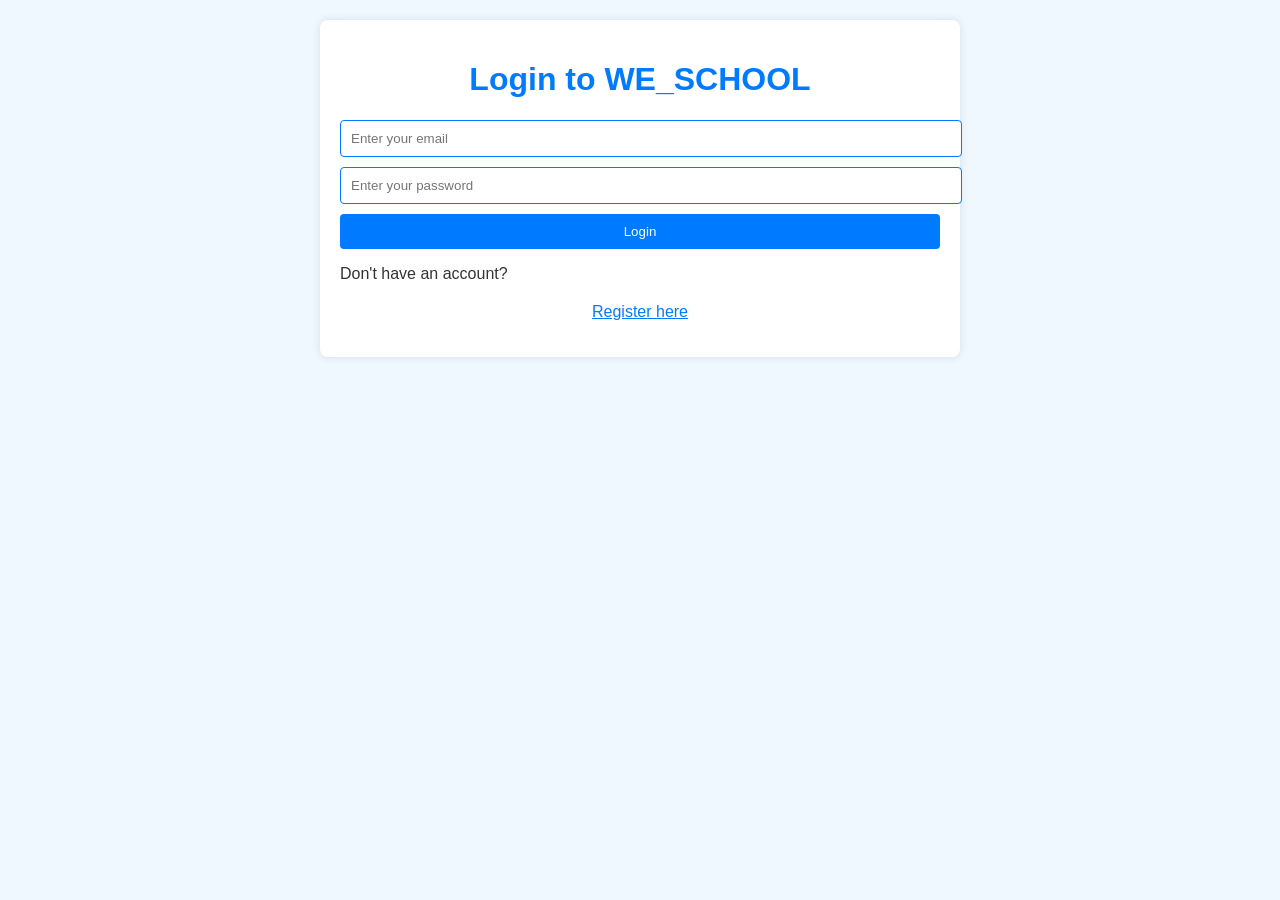
<file: index.html>
<!DOCTYPE html>
<html lang="en">
<head>
    <meta charset="UTF-8">
    <meta name="viewport" content="width=device-width, initial-scale=1.0">
    <title>WE_SCHOOL - Login</title>
    <link rel="stylesheet" href="styles.css">
</head>
<body>
    <div class="container">
        <h1>Login to WE_SCHOOL</h1>
        <form id="loginForm">
            <input type="email" id="email" placeholder="Enter your email" required>
            <input type="password" id="password" placeholder="Enter your password" required>
            <button type="submit">Login</button>
        </form>
        <p id="loginMessage" class="error-message"></p>
        <p>Don't have an account? <a href="register.html">Register here</a></p>
    </div>
    <script src="script.js"></script>
</body>
</html>
</file>
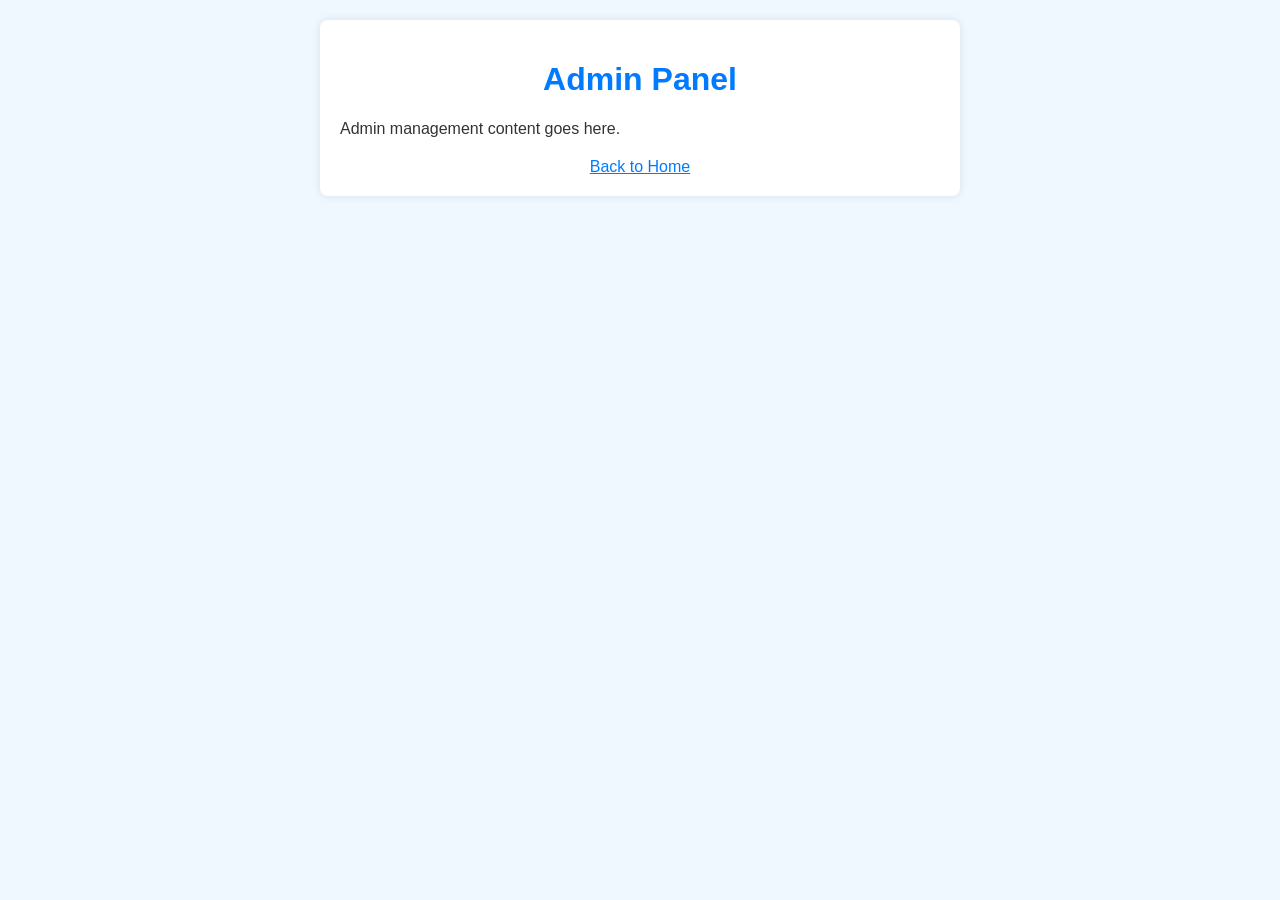
<file: admin.html>
<!DOCTYPE html>
<html lang="en">
<head>
    <meta charset="UTF-8">
    <meta name="viewport" content="width=device-width, initial-scale=1.0">
    <title>Admin - WE_SCHOOL</title>
    <link rel="stylesheet" href="styles.css">
</head>
<body>
    <div class="container">
        <h1>Admin Panel</h1>
        <p>Admin management content goes here.</p>
        <a href="index.html">Back to Home</a>
    </div>
</body>
</html>
</file>
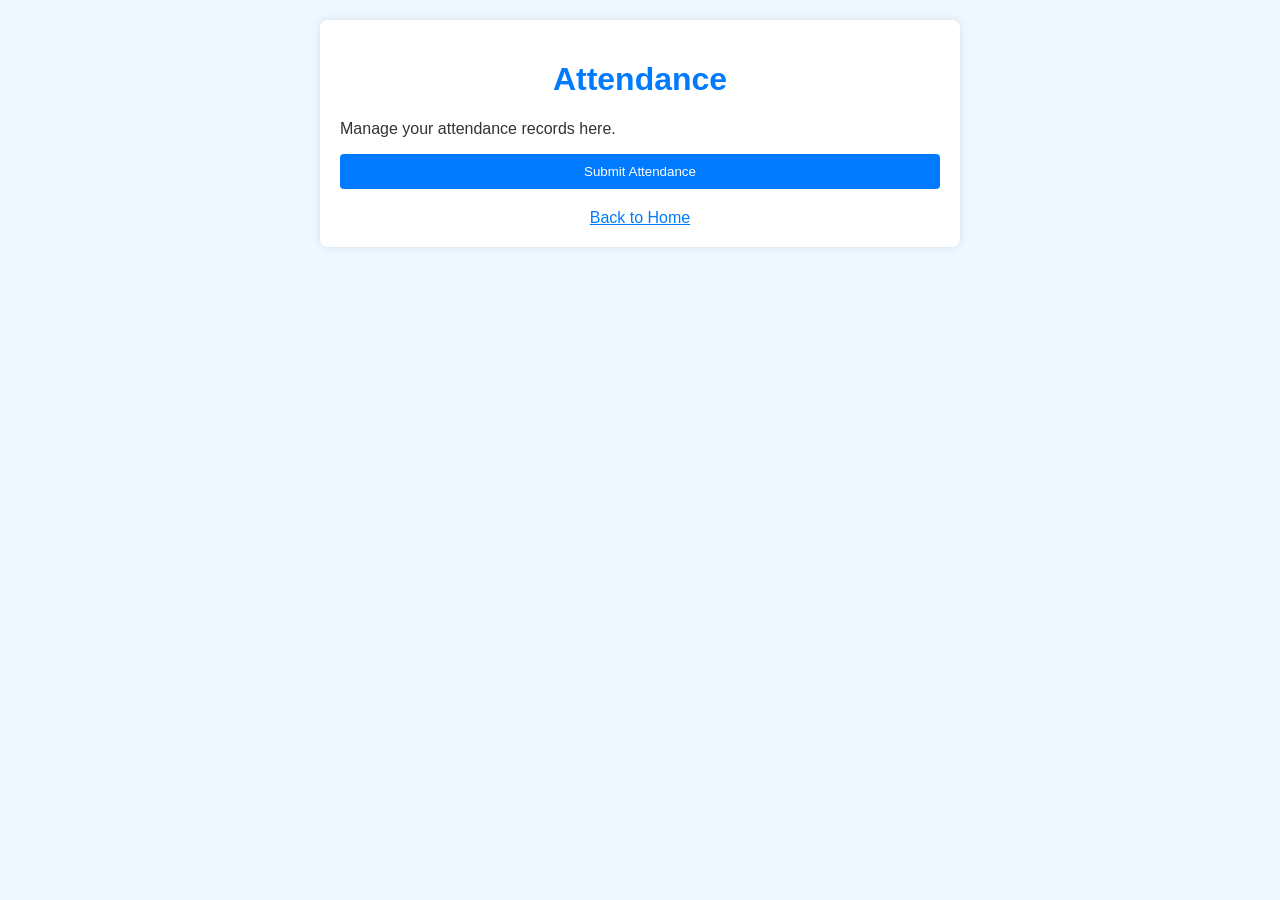
<file: attendance.html>
<!DOCTYPE html>
<html lang="en">
<head>
    <meta charset="UTF-8">
    <meta name="viewport" content="width=device-width, initial-scale=1.0">
    <title>Attendance - WE_SCHOOL</title>
    <link rel="stylesheet" href="styles.css">
</head>
<body>
    <div class="container">
        <h1>Attendance</h1>
        <p>Manage your attendance records here.</p>
        <button onclick="alert('Attendance submitted!')">Submit Attendance</button>
        <a href="index.html">Back to Home</a>
    </div>
</body>
</html>
</file>
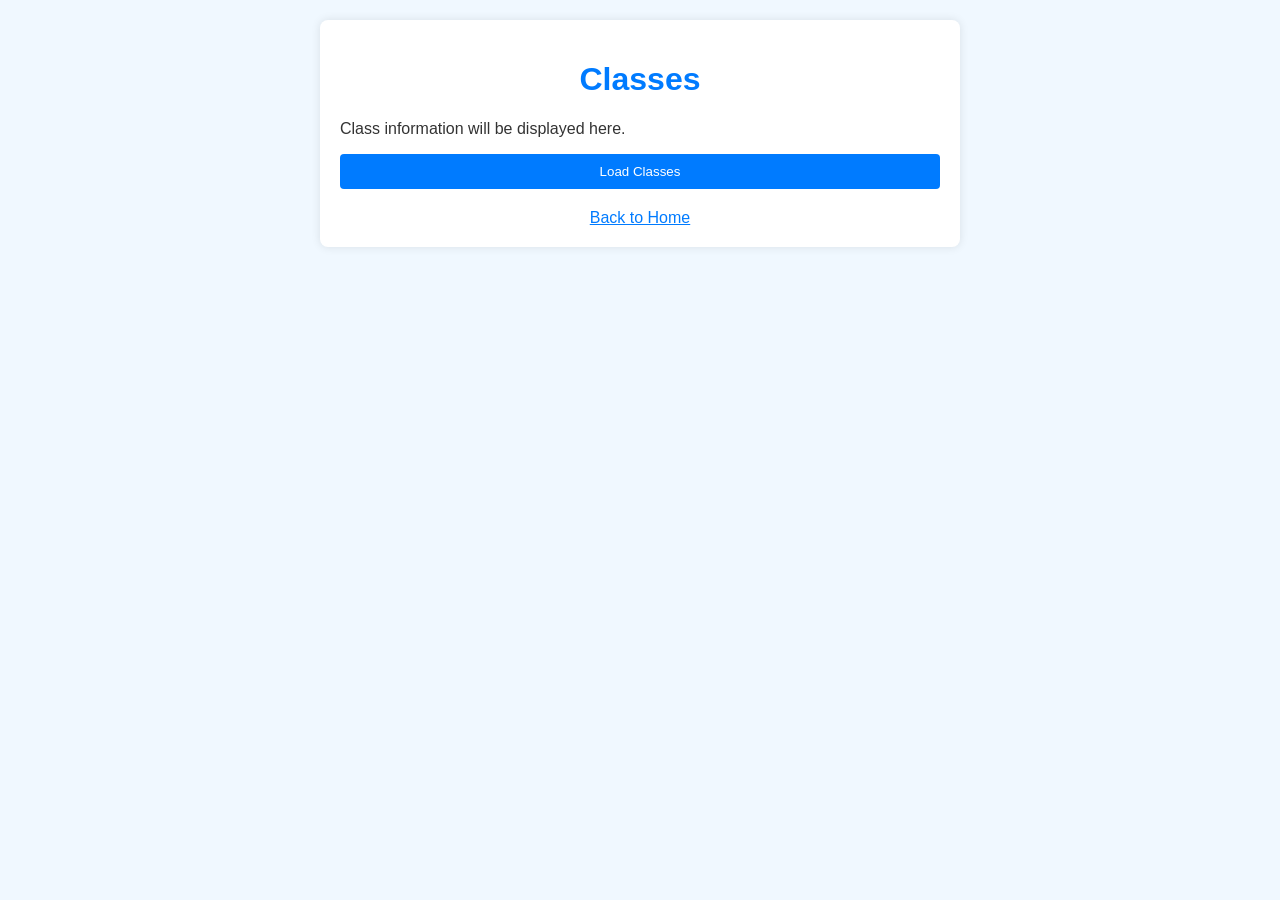
<file: classes.html>
<!DOCTYPE html>
<html lang="en">
<head>
    <meta charset="UTF-8">
    <meta name="viewport" content="width=device-width, initial-scale=1.0">
    <title>Classes - WE_SCHOOL</title>
    <link rel="stylesheet" href="styles.css">
</head>
<body>
    <div class="container">
        <h1>Classes</h1>
        <p>Class information will be displayed here.</p>
        <button onclick="alert('Classes loaded!')">Load Classes</button>
        <a href="index.html">Back to Home</a>
    </div>
</body>
</html>
</file>
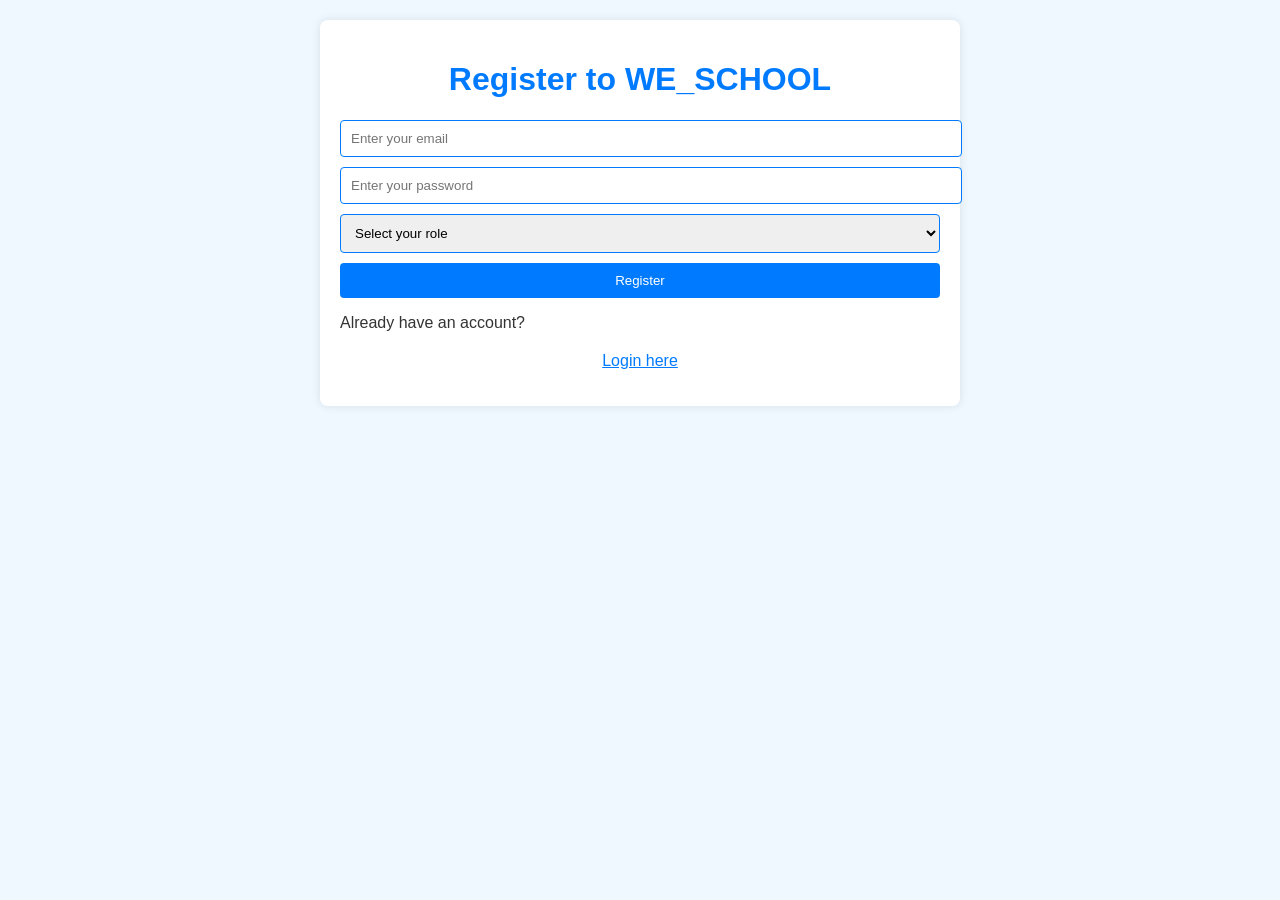
<file: register.html>
<!DOCTYPE html>
<html lang="en">
<head>
    <meta charset="UTF-8">
    <meta name="viewport" content="width=device-width, initial-scale=1.0">
    <title>Register - WE_SCHOOL</title>
    <link rel="stylesheet" href="styles.css">
</head>
<body>
    <div class="container">
        <h1>Register to WE_SCHOOL</h1>
        <form id="registerForm">
            <input type="email" id="regEmail" placeholder="Enter your email" required>
            <input type="password" id="regPassword" placeholder="Enter your password" required>
            <select id="role" required>
                <option value="" disabled selected>Select your role</option>
                <option value="admin">Admin</option>
                <option value="teacher">Teacher</option>
                <option value="student">Student</option>
            </select>
            <button type="submit">Register</button>
        </form>
        <p id="registerMessage" class="error-message"></p>
        <p>Already have an account? <a href="index.html">Login here</a></p>
    </div>
    <script src="script.js"></script>
</body>
</html>
</file>
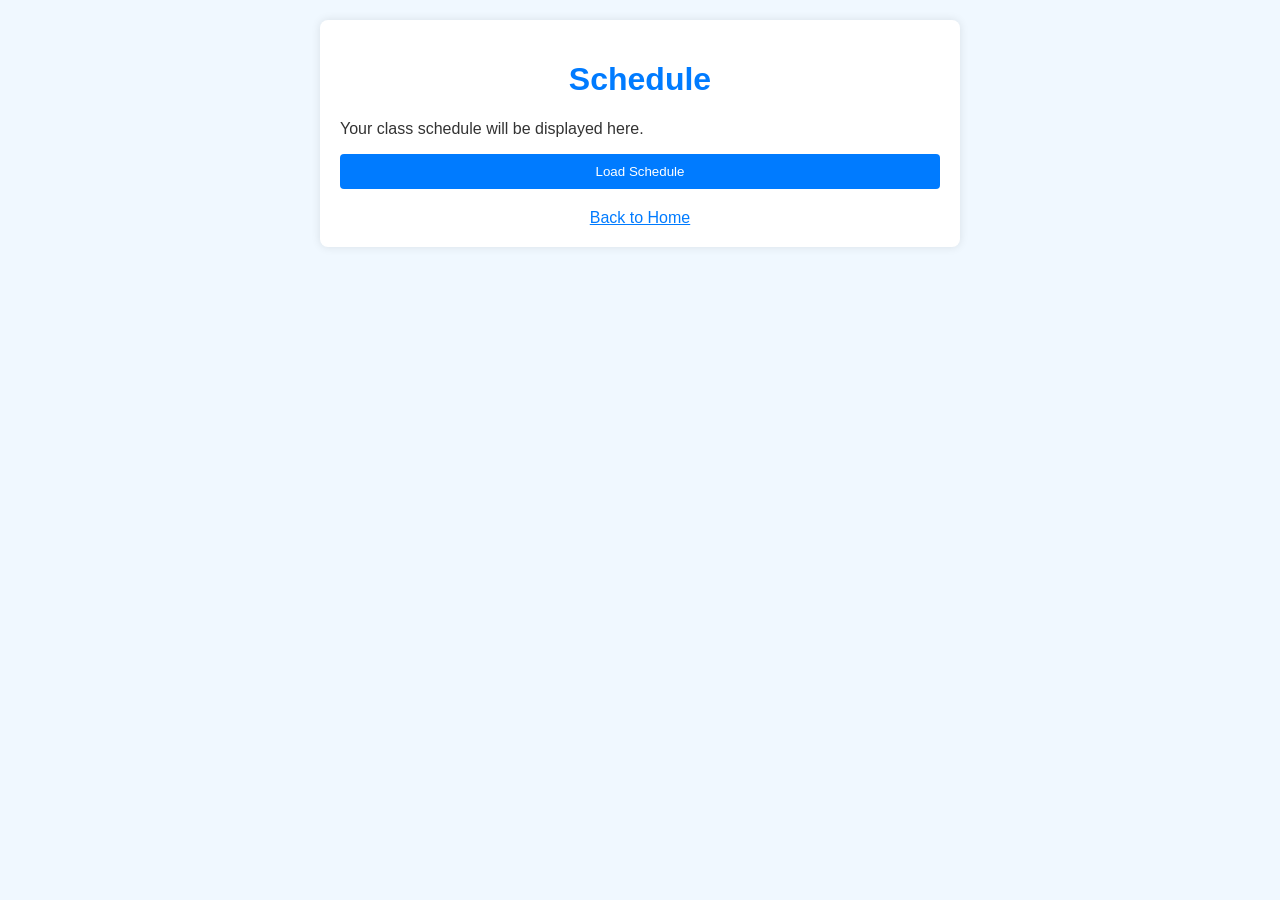
<file: schedule.html>
<!DOCTYPE html>
<html lang="en">
<head>
    <meta charset="UTF-8">
    <meta name="viewport" content="width=device-width, initial-scale=1.0">
    <title>Schedule - WE_SCHOOL</title>
    <link rel="stylesheet" href="styles.css">
</head>
<body>
    <div class="container">
        <h1>Schedule</h1>
        <p>Your class schedule will be displayed here.</p>
        <button onclick="alert('Schedule loaded!')">Load Schedule</button>
        <a href="index.html">Back to Home</a>
    </div>
</body>
</html>
</file>
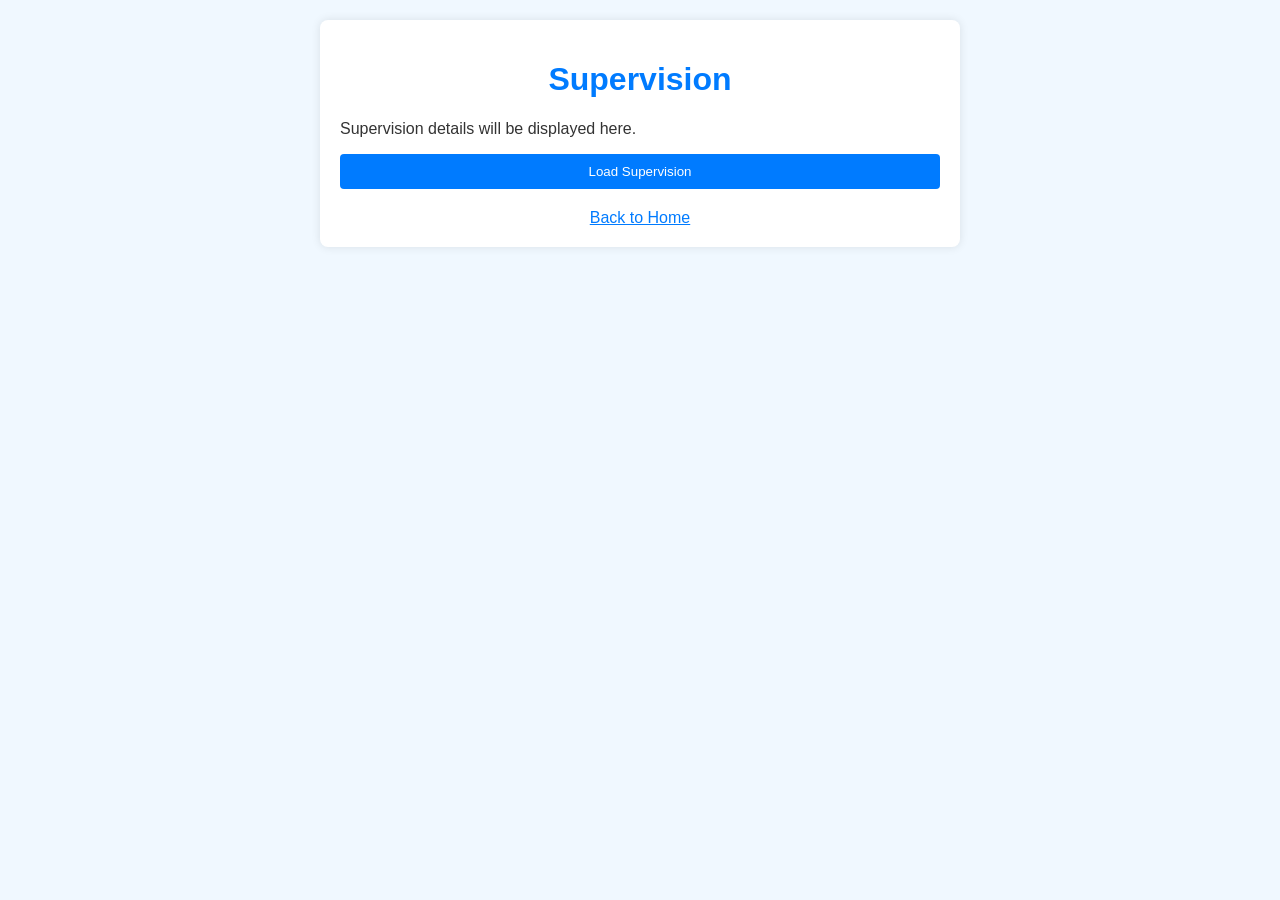
<file: supervision.html>
<!DOCTYPE html>
<html lang="en">
<head>
    <meta charset="UTF-8">
    <meta name="viewport" content="width=device-width, initial-scale=1.0">
    <title>Supervision - WE_SCHOOL</title>
    <link rel="stylesheet" href="styles.css">
</head>
<body>
    <div class="container">
        <h1>Supervision</h1>
        <p>Supervision details will be displayed here.</p>
        <button onclick="alert('Supervision details loaded!')">Load Supervision</button>
        <a href="index.html">Back to Home</a>
    </div>
</body>
</html>
</file>
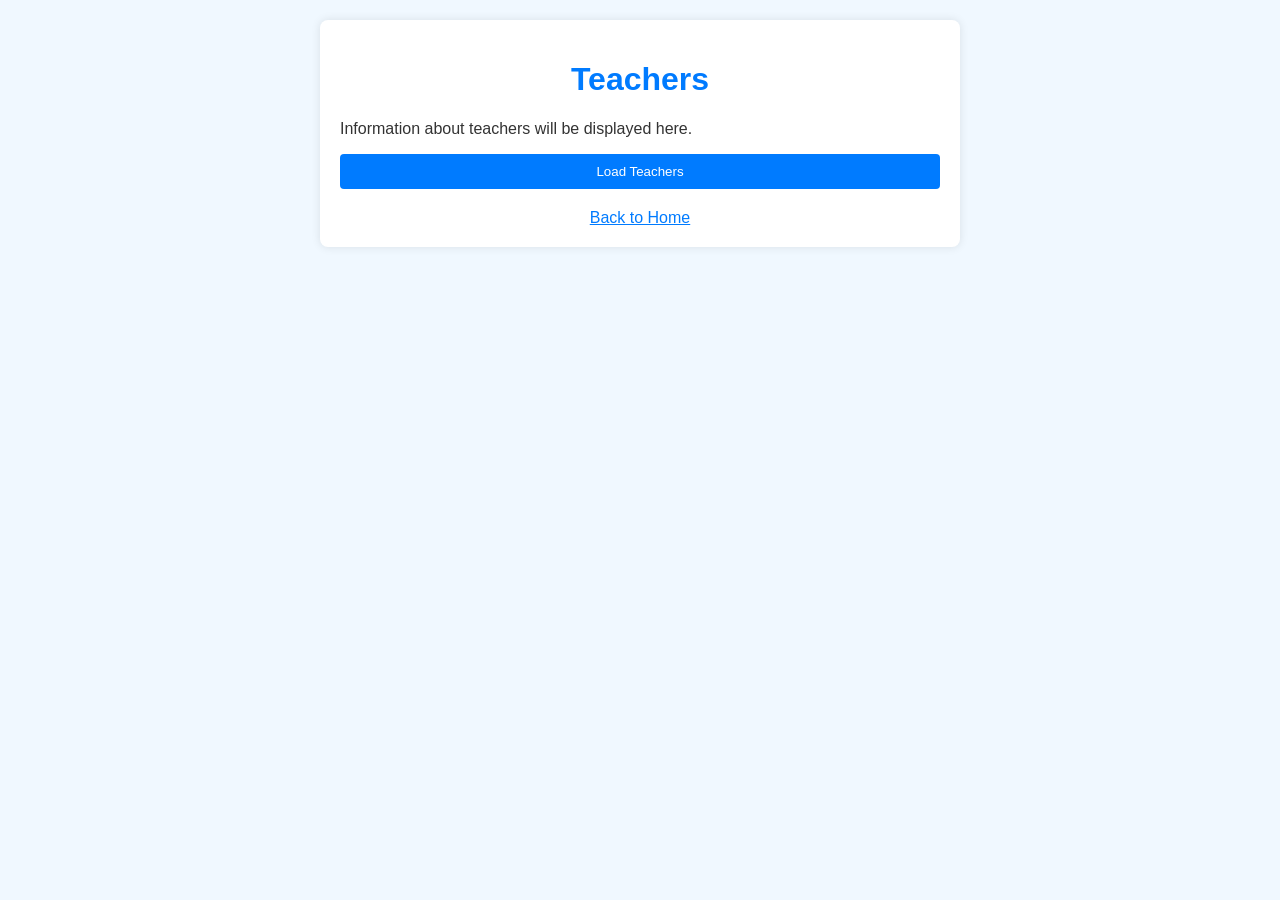
<file: teachers.html>
<!DOCTYPE html>
<html lang="en">
<head>
    <meta charset="UTF-8">
    <meta name="viewport" content="width=device-width, initial-scale=1.0">
    <title>Teachers - WE_SCHOOL</title>
    <link rel="stylesheet" href="styles.css">
</head>
<body>
    <div class="container">
        <h1>Teachers</h1>
        <p>Information about teachers will be displayed here.</p>
        <button onclick="alert('Teachers loaded!')">Load Teachers</button>
        <a href="index.html">Back to Home</a>
    </div>
</body>
</html>
</file>
<file: styles.css>
body {
    font-family: Arial, sans-serif;
    background-color: #f0f8ff;
    color: #333;
    margin: 0;
    padding: 20px;
}

.container {
    max-width: 600px;
    margin: auto;
    padding: 20px;
    border-radius: 8px;
    background-color: #ffffff;
    box-shadow: 0 0 10px rgba(0, 0, 0, 0.1);
}

h1 {
    color: #007bff;
    text-align: center;
}

input, select {
    display: block;
    margin: 10px 0;
    padding: 10px;
    width: 100%;
    border: 1px solid #007bff;
    border-radius: 4px;
}

button {
    padding: 10px;
    background-color: #007bff;
    color: white;
    border: none;
    border-radius: 4px;
    cursor: pointer;
    width: 100%;
}

button:hover {
    background-color: #0056b3;
}

.error-message {
    color: red;
    text-align: center;
}

a {
    display: block;
    margin-top: 20px;
    text-align: center;
    color: #007bff;
}
</file>
